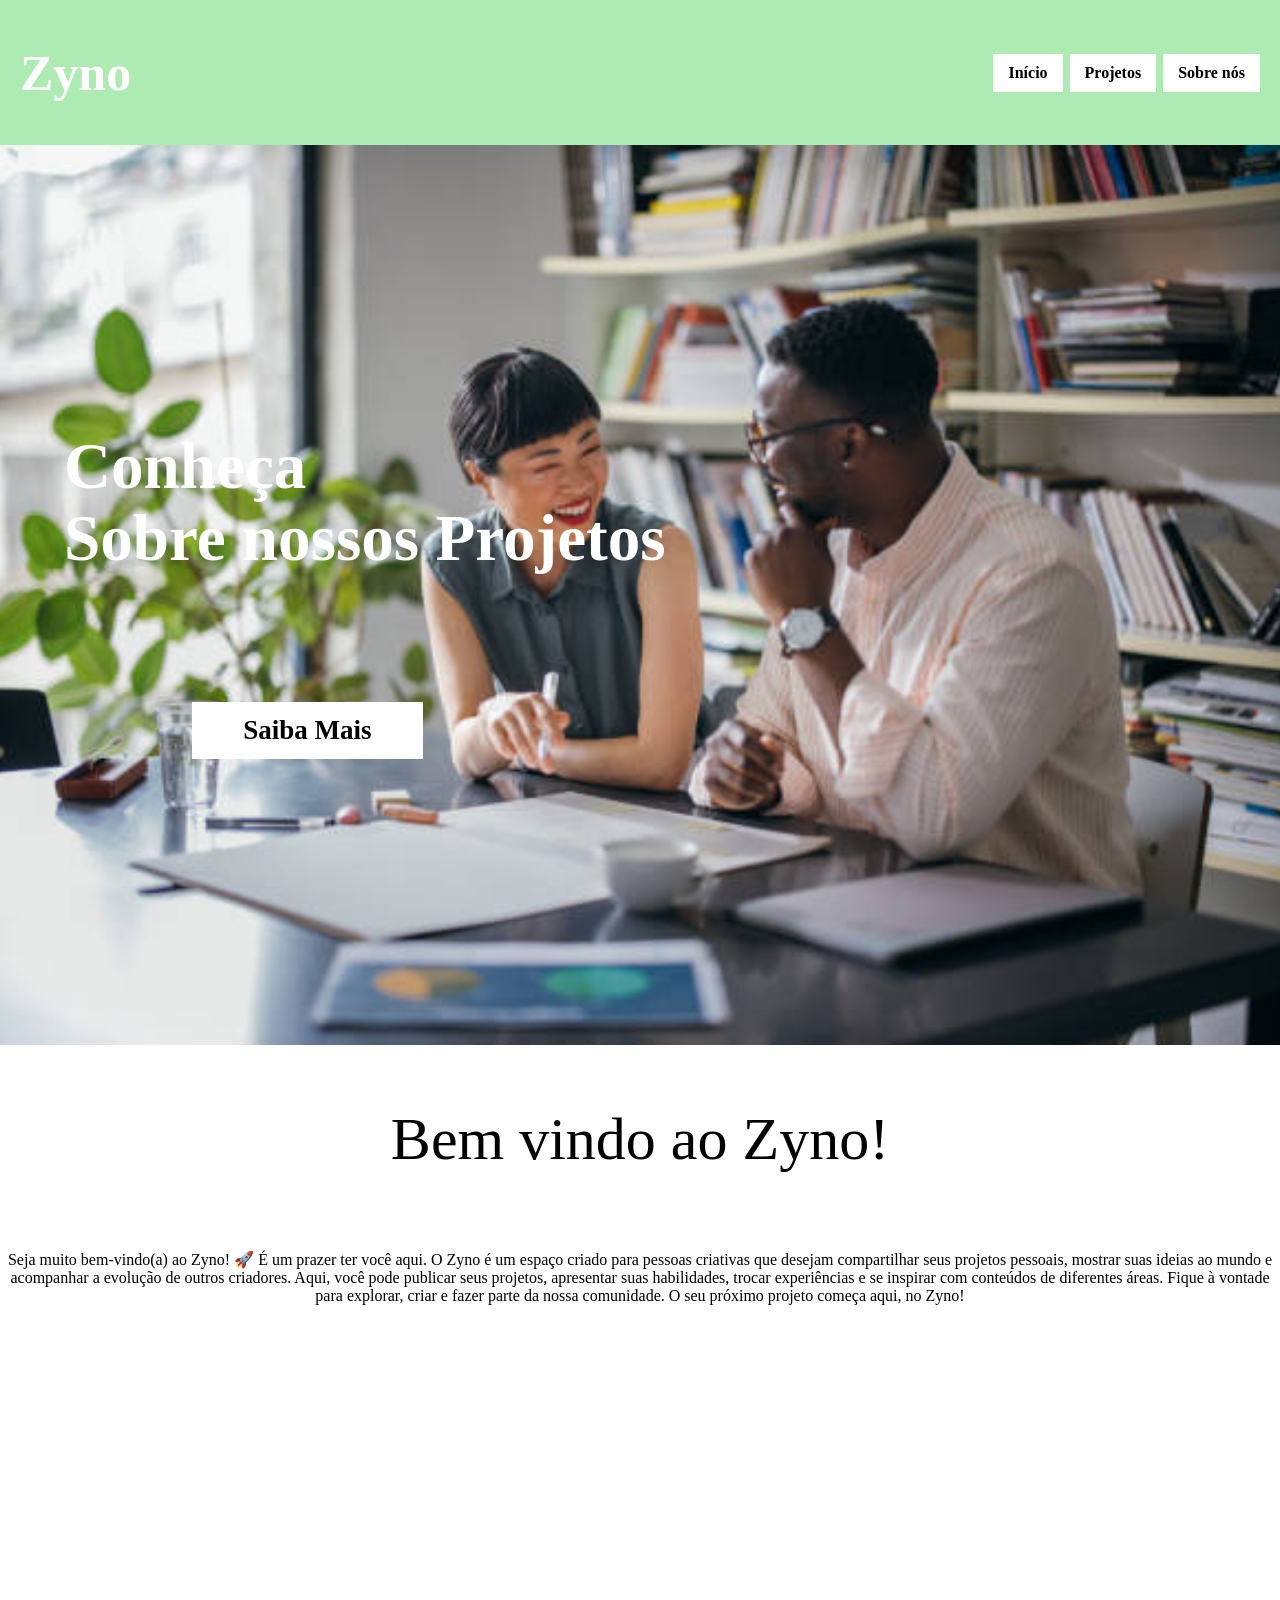
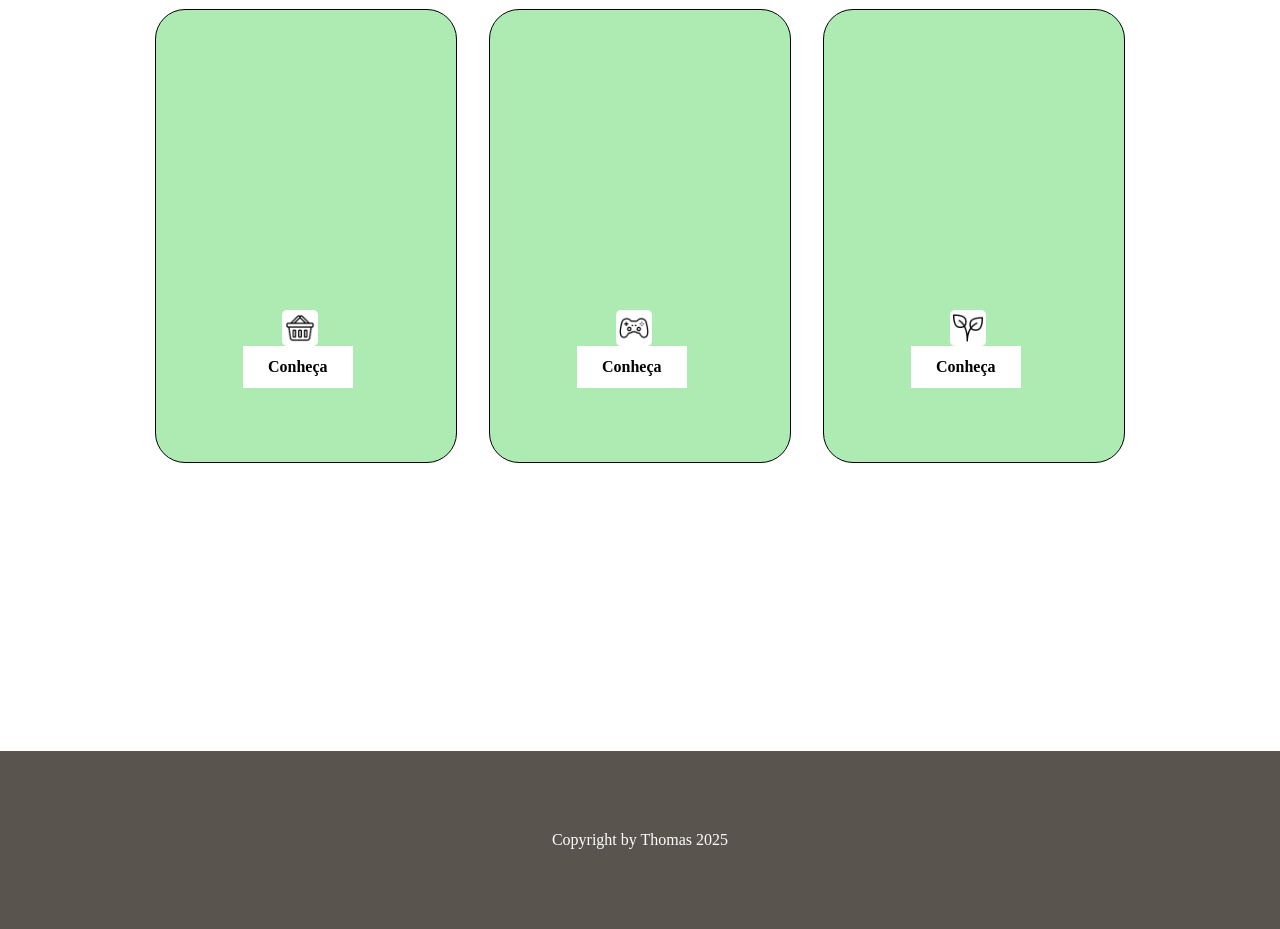
<file: index.html>
<!DOCTYPE html>
<html lang="pt-br">
<head>
    <meta charset="UTF-8">
    <meta name="viewport" content="width=device-width, initial-scale=1.0">
    <title>Zyno</title>
   <link rel="stylesheet" href="style.css">

<style>

.imagem{
    background: black;
    min-height: 100vh;
    background-image: url(./imgs/gettyimages-1664545047-612x612.jpg);
    background-size: cover;
    background-position: center;
    position: relative;

    display: flex;
    flex-direction: column;
    justify-content: center;
}

.conheca{
    color: white;
    font-weight: bold;
    font-size: 407%;   
    margin-left: 5%;
    max-width: 90%;
    line-height: 1.1;
}

.saiba{
    text-decoration: none;
    background: white;
    color: black;
    font-weight: bold;

    padding: 1% 4%; 
    font-size: 3vh;
    

    display: inline-block;
    margin-left: 15%;
    margin-top: 10vw;
    width: fit-content;
}

.saiba:hover{
   
    box-shadow: 1px 1px 10px white;;

    
}

.cards {
    display: flex;
    justify-content: center;
    gap: 2rem;
    flex-wrap: wrap; 
    padding: 2rem;
}

.card {
    border: 1px solid black;
    border-radius: 30px;
    background: white;

    flex: 1 1 260px;   
    max-width: 300px;
    
    min-height: 420px; 
    position: relative;
    display: inline-block; 
    justify-content: center;
    background: #ADEBB3;
    padding-bottom: 2rem;
}

.card:hover{
    box-shadow: 1px 0 7px black;
    padding: 10px;
}

.conheca_cards {
    text-decoration: none;
    color: black;
    padding: 12px 25px;
    font-weight: bold;
    background: white;
    position: absolute;
    right: 34.5%;
  margin-top: 100%;
  

}

.conheca_cards:hover {
    box-shadow: 1px 1px 10px white;
}

</style>



</head>
<body style="margin: 0;padding: 0;">
     <div class="primeiro">
    <h1 style="text-align: left; font-size: 50px; display: flex;">Zyno</h1>


<div class="linksorig">
 <a href="#" class="links">Início</a>
  <a href="#" class="links">Projetos</a>
   <a href="#" class="links">Sobre nós</a>
   </div>

   
</div>

<div class="imagem">

<div class="conheca">
Conheça <br>
Sobre nossos Projetos
</div>

<a href="#" class="saiba">Saiba Mais</a>

</div>


<div style="text-align: center;margin-bottom: 20%;">

<p style=" font-size: 60px;">Bem vindo ao Zyno!</p>


<div style="display: flex;">
<p style="text-align: center; right: 50%; display: flex;">Seja muito bem-vindo(a) ao Zyno! 🚀
É um prazer ter você aqui. O Zyno é um espaço criado para pessoas criativas que desejam compartilhar seus projetos pessoais, mostrar suas ideias ao mundo e acompanhar a evolução de outros criadores.

Aqui, você pode publicar seus projetos, apresentar suas habilidades, trocar experiências e se inspirar com conteúdos de diferentes áreas. Fique à vontade para explorar, criar e fazer parte da nossa comunidade. O seu próximo projeto começa aqui, no Zyno!</p>
</div>
</div>

<div class="cards">


    <div class="card">



        <img style="position: absolute; right: 46%; margin-top: 100%;background-color: white;padding: 1%;border-radius: 5px;" src="/Icons/cesta.png" width="10%" >
<br><br>
        <a href="#" class="conheca_cards">Conheça</a>
    </div>



    <div class="card">
        
    <img style="position: absolute; right: 46%; margin-top: 100%;background-color: white;padding: 1%;border-radius: 5px;" src="/Icons/joystick.png" width="10%" >
<br><br>

        <a href="#" class="conheca_cards">Conheça</a>
    </div>

    <div class="card">

    <img style="position: absolute; right: 46%; margin-top: 100%;background-color: white;padding: 1%;border-radius: 5px;" src="/Icons/plantar.png" width="10%" >
<br><br>

        <a href="#" class="conheca_cards">Conheça</a>
    </div>

</div>




<div class="copy">
Copyright by Thomas 2025
</div>



</body>
</html>
</file>
<file: style.css>
.primeiro{
    background: #ADEBB3;
    padding: 10px 20px;
    color: white;
    display: flex;
    align-items: center;
}

.linksorig{
    display: flex;
    margin-left: auto;
    gap: 7px;
}

.links{
    text-decoration: none;
    padding: 10px 15px;
    background: white;
    color: black;
    font-weight: bold;
}
.links:hover{
     box-shadow: 1px 1px 10px white;
}

.copy{
     margin-top: 20%;
     padding: 80px;
     background: #59554e;
      text-align: center;
      color: white;
      
     }
</file>
